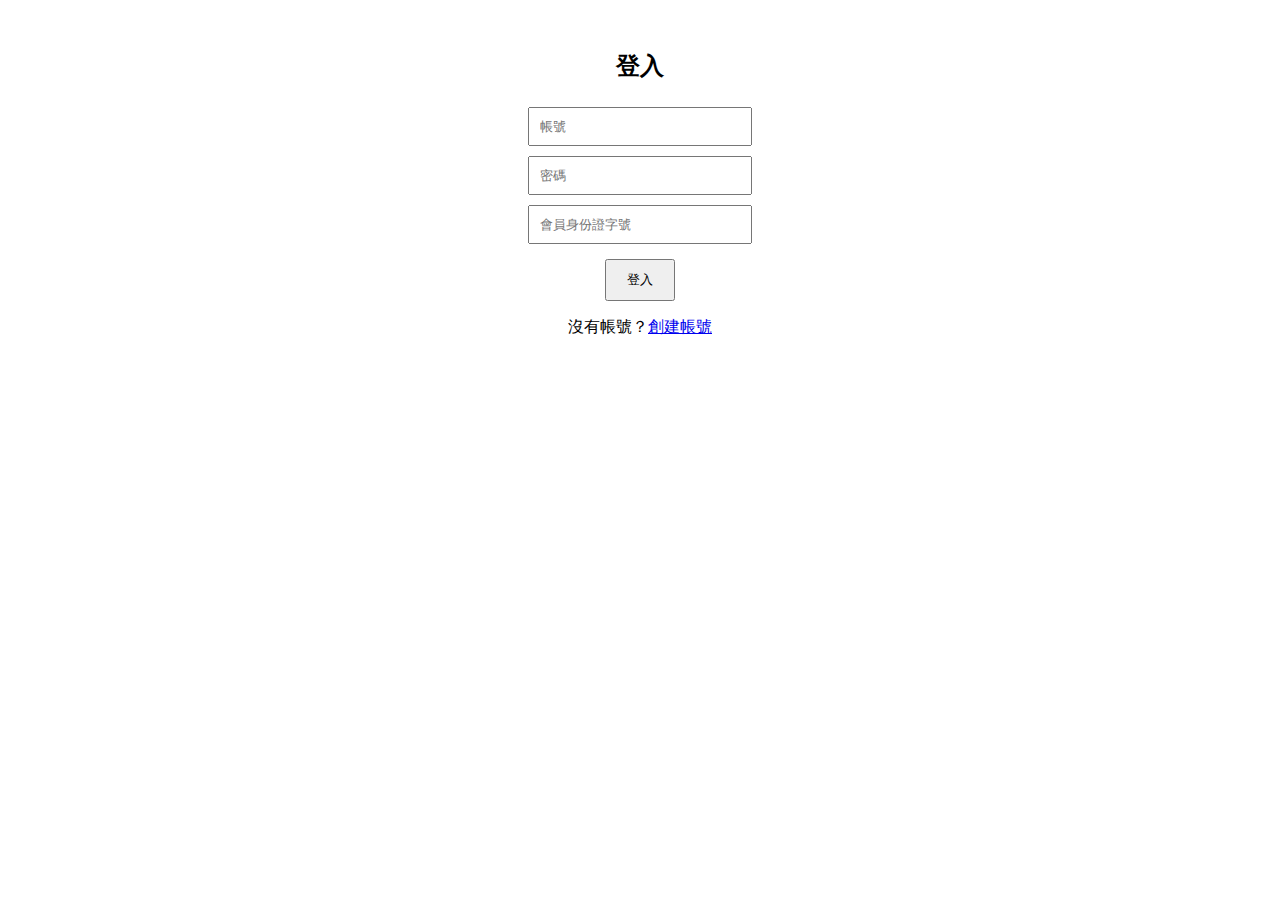
<file: customer/index.html>
<!DOCTYPE html>
<html lang="en">
<head>
    <meta charset="UTF-8">
    <meta name="viewport" content="width=device-width, initial-scale=1.0">
    <title>帳號登入與創建</title>
    <style>
        body {
            font-family: Arial, sans-serif;
            text-align: center;
            margin-top: 50px;
        }
        .container {
            display: none;
        }
        .active {
            display: block;
        }
        input, label {
            margin: 5px;
            padding: 10px;
        }
        input[type="text"], input[type="password"], input[type="email"], input[type="number"] {
            width: 200px;
        }
        button {
            padding: 10px 20px;
            margin-top: 10px;
        }
    </style>
</head>
<body>
    <!-- 登入介面 -->
    <div id="login-container" class="container active">
        <h2>登入</h2>
        <input type="text" id="login-username" placeholder="帳號" required><br>
        <input type="password" id="login-password" placeholder="密碼" required><br>
        <input type="text" id="login-id" placeholder="會員身份證字號" required><br>
        <button onclick="login()">登入</button>
        <p>沒有帳號？<a href="#" onclick="showCreateAccount()">創建帳號</a></p>
    </div>

    <!-- 創建帳號介面 -->
    <div id="create-account-container" class="container">
        <h2>創建帳號</h2>
        <input type="text" id="create-username" placeholder="輸入帳號(必填)"  required><br>
        <input type="password" id="create-password" placeholder="輸入密碼(必填)" required><br>
        <input type="text" id="create-id" placeholder="會員身份證字號(必填)" pattern="[A-Z]{1}\\d{9}" required><br>
        <input type="text" id="create-name" placeholder="會員姓名(必填)" maxlength="12" required><br>
        <input type="text" id="create-phone" placeholder="電話(選填)" pattern="\\d{2}\\d{4}\\d{4}"><br>
        <input type="text" id="create-mobile" placeholder="手機號碼(選填)" pattern="\\d{4}\\d{3}\\d{3}"><br>
        <input type="email" id="create-email" placeholder="Email(必填)" required><br>
        <input type="text" id="create-address" placeholder="住址(選填)" maxlength="60"><br>
        <input type="number" id="create-age" placeholder="年齡(選填)" min="0" max="9999"><br>
        <div>
            <p>是否加入 Line(選填)：</p>
            <label><input type="radio" name="line-opt-in" value="是"> 是</label>
            <label><input type="radio" name="line-opt-in" value="不是"> 否</label>
        </div>
        <div>
            <p>上傳照片(選填)：</p>
            <input type="file" id="create-photo" accept="image/*">
        </div>
        <button onclick="createAccount()">創建</button>
        <p>已經有帳號？<a href="#" onclick="showLogin()">返回登入</a></p>
    </div>

    <script src="script.js"></script>
</body>
</html>
</file>
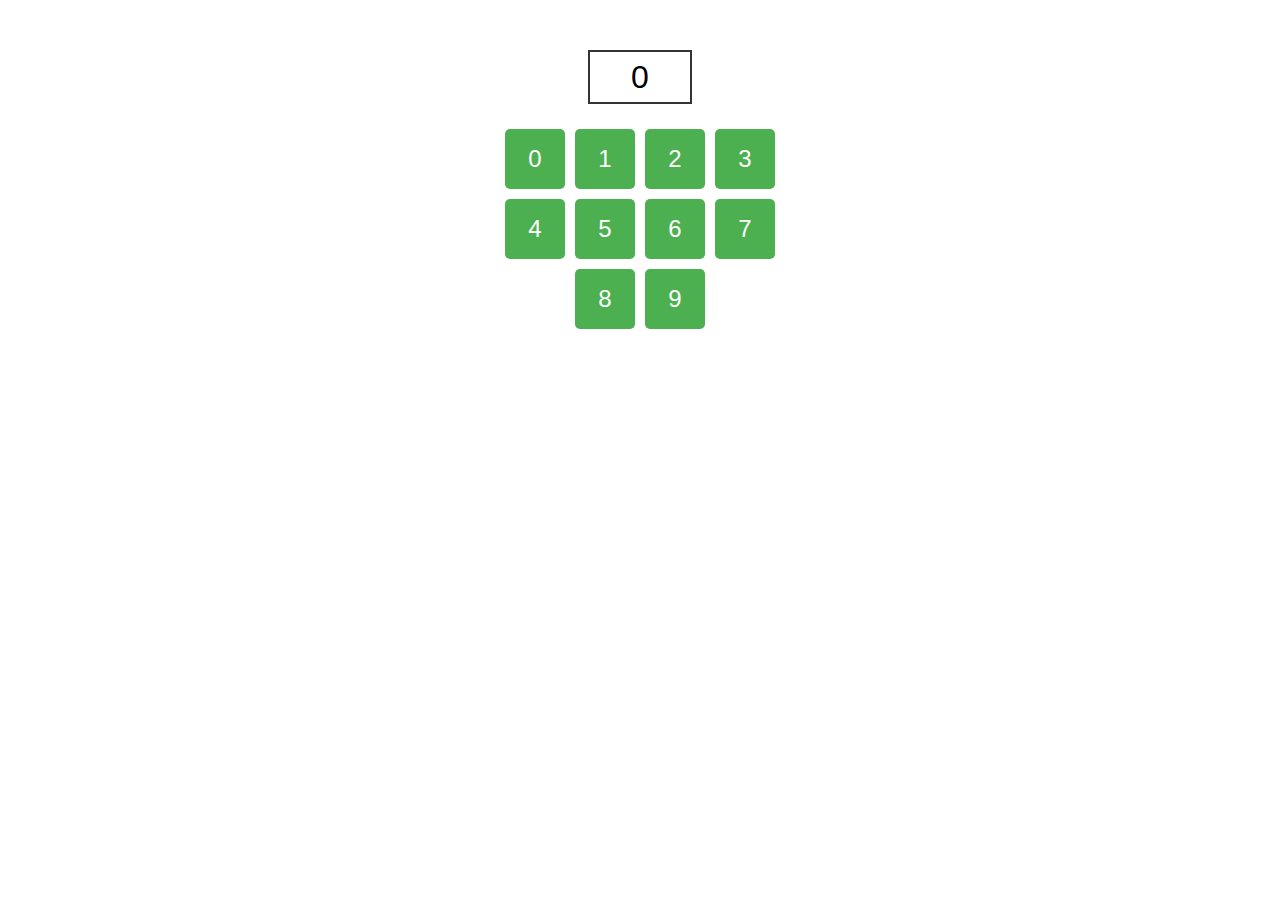
<file: extra.html>
<!DOCTYPE html>
<html lang="zh-Hant">
<head>
    <meta charset="UTF-8">
    <title>簡單互動體驗</title>
    <style>
        body {
            font-family: Arial, sans-serif;
            text-align: center;
            margin-top: 50px;
        }
        #display {
            font-size: 2em;
            margin-bottom: 20px;
            height: 50px;
            line-height: 50px;
            border: 2px solid #333;
            display: inline-block;
            width: 100px;
        }
        .button-container {
            display: flex;
            flex-wrap: wrap;
            justify-content: center;
            max-width: 300px;
            margin: 0 auto;
        }
        .number-button {
            width: 60px;
            height: 60px;
            margin: 5px;
            font-size: 1.5em;
            cursor: pointer;
            border: none;
            background-color: #4CAF50;
            color: white;
            border-radius: 5px;
            transition: background-color 0.3s;
        }
        .number-button:hover {
            background-color: #45a049;
        }
    </style>
</head>
<body>

    <div id="display">0</div>

    <div class="button-container">
        <!-- 生成0~9的按鍵 -->
        <button class="number-button">0</button>
        <button class="number-button">1</button>
        <button class="number-button">2</button>
        <button class="number-button">3</button>
        <button class="number-button">4</button>
        <button class="number-button">5</button>
        <button class="number-button">6</button>
        <button class="number-button">7</button>
        <button class="number-button">8</button>
        <button class="number-button">9</button>
    </div>

    <script>
        // 獲取所有按鍵
        const buttons = document.querySelectorAll('.number-button');
        const display = document.getElementById('display');

        buttons.forEach(button => {
            button.addEventListener('click', () => {
                // 取得按鍵的數值
                let number = parseInt(button.textContent);
                // 計算加1後的值
                let result = number + 1;
                // 顯示結果
                display.textContent = result;
            });
        });
    </script>

</body>
</html>
</file>
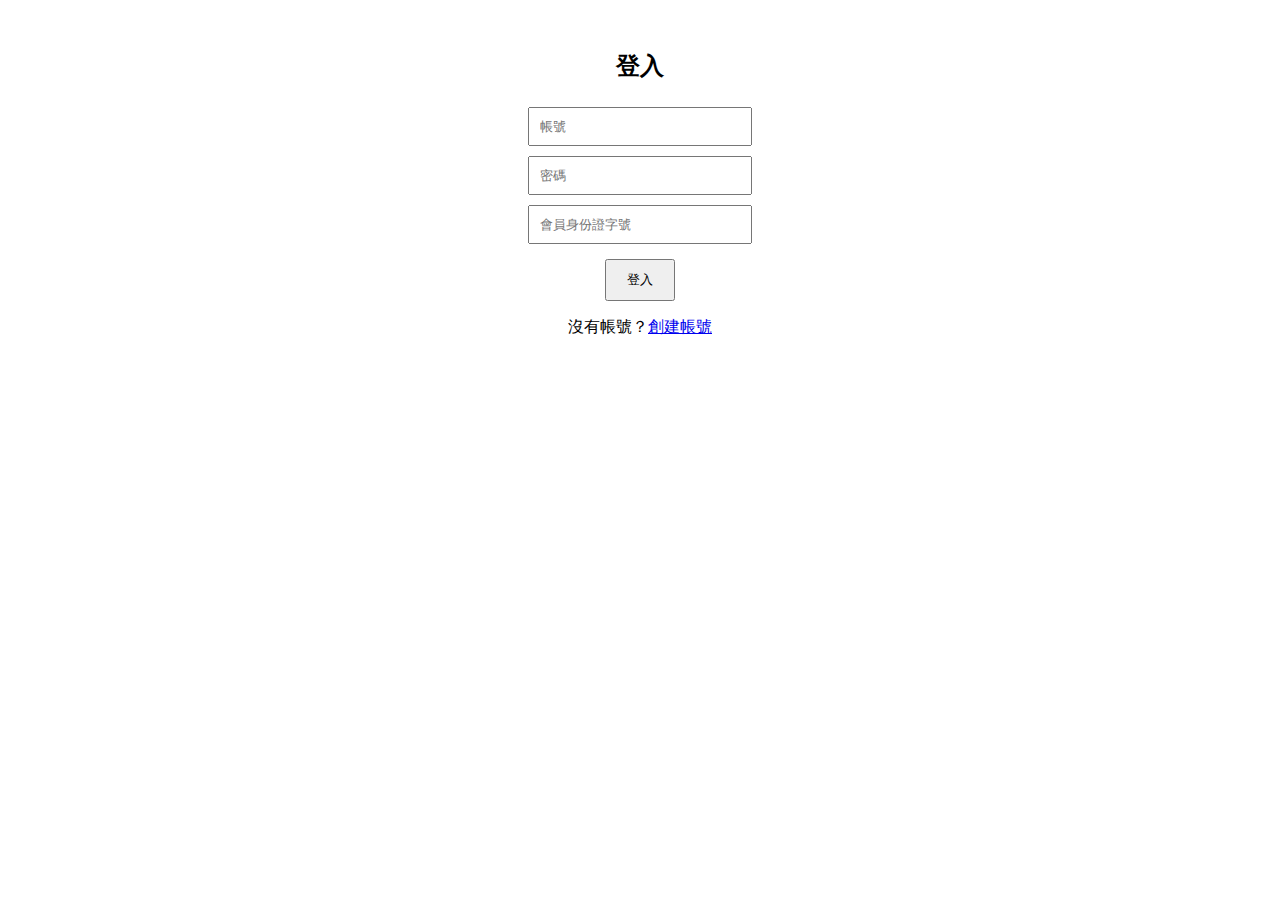
<file: test.html>
<!DOCTYPE html>
<html lang="en">
<head>
    <meta charset="UTF-8">
    <meta name="viewport" content="width=device-width, initial-scale=1.0">
    <title>帳號登入與創建</title>
    <style>
        body {
            font-family: Arial, sans-serif;
            text-align: center;
            margin-top: 50px;
        }
        .container {
            display: none;
        }
        .active {
            display: block;
        }
        input, label {
            margin: 5px;
            padding: 10px;
        }
        input[type="text"], input[type="password"], input[type="email"], input[type="number"] {
            width: 200px;
        }
        button {
            padding: 10px 20px;
            margin-top: 10px;
        }
    </style>
</head>
<body>
    <!-- 登入介面 -->
    <div id="login-container" class="container active">
        <h2>登入</h2>
        <input type="text" id="login-username" placeholder="帳號"><br>
        <input type="password" id="login-password" placeholder="密碼"><br>
        <input type="text" id="login-id" placeholder="會員身份證字號"><br>
        <button onclick="login()">登入</button>
        <p>沒有帳號？<a href="#" onclick="showCreateAccount()">創建帳號</a></p>
    </div>

    <!-- 創建帳號介面 -->
    <div id="create-account-container" class="container">
        <h2>創建帳號</h2>
        <input type="text" id="create-username" placeholder="輸入帳號(必填)"><br>
        <input type="password" id="create-password" placeholder="輸入密碼(必填)"><br>
        <input type="text" id="create-id" placeholder="會員身份證字號(必填)" required><br>
        <input type="text" id="create-name" placeholder="會員姓名(必填)"><br>
        <input type="text" id="create-phone" placeholder="電話(選填)"><br>
        <input type="text" id="create-mobile" placeholder="手機號碼(選填)"><br>
        <input type="email" id="create-email" placeholder="Email(必填)"><br>
        <input type="text" id="create-address" placeholder="住址(選填)"><br>
        <input type="number" id="create-age" placeholder="年齡(選填)" min="0"><br>
        <div>
            <p>是否加入 Line(選填)：</p>
            <label><input type="radio" name="line-opt-in" value="yes"> 是</label>
            <label><input type="radio" name="line-opt-in" value="no"> 否</label>
        </div>
        <div>
            <p>上傳照片(選填)：</p>
            <input type="file" id="create-photo" accept="image/*">
        </div>
        <button onclick="createAccount()">創建</button>
        <p>已經有帳號？<a href="#" onclick="showLogin()">返回登入</a></p>
    </div>

    <script>
        // 切換顯示登入和創建帳號介面
        function showLogin() {
            document.getElementById('login-container').classList.add('active');
            document.getElementById('create-account-container').classList.remove('active');
        }

        function showCreateAccount() {
            document.getElementById('create-account-container').classList.add('active');
            document.getElementById('login-container').classList.remove('active');
        }

        // 創建帳號功能
        let accounts = {}; // 模擬帳號資料庫
        function createAccount() {
            const username = document.getElementById('create-username').value.trim();
            const password = document.getElementById('create-password').value.trim();
            const id = document.getElementById('create-id').value.trim();
            const name = document.getElementById('create-name').value.trim();
            const email = document.getElementById('create-email').value.trim();

            // 檢查必填欄位
            if (!username || !password || !id || !name || !email) {
                alert('帳號、密碼、身份證字號、姓名和 Email 為必填欄位');
                return;
            }

            // 檢查身份證字號格式
            const idRegex = /^[A-Z][0-9]{9}$/; // 第一位為大寫英文字母，後九位為數字
            if (!idRegex.test(id)) {
                alert('身份證字號格式不正確，第一位必須是大寫英文字母，後九位為數字');
                return;
            }

            if (accounts[username]) {
                alert('帳號已存在');
                return;
            }

            // 檢查是否選擇照片（選填時可省略此檢查）
            const photo = document.getElementById('create-photo').files[0];
            const reader = new FileReader();

            reader.onload = function () {
                // 儲存帳號資料
                accounts[username] = {
                    password,
                    id,
                    name,
                    email,
                    phone: document.getElementById('create-phone').value.trim(),
                    mobile: document.getElementById('create-mobile').value.trim(),
                    address: document.getElementById('create-address').value.trim(),
                    age: document.getElementById('create-age').value.trim(),
                    lineOptIn: document.querySelector('input[name="line-opt-in"]:checked')?.value || 'no', // 預設為 "否"
                    photo: reader.result || null, // 選填，可能為空
                };
                alert('帳號創建成功，請返回登入');
                showLogin();
            };

            if (photo) {
                reader.readAsDataURL(photo);
            } else {
                reader.onload(); // 無照片時直接執行儲存
            }
        }

        // 登入功能
        function login() {
            const username = document.getElementById('login-username').value.trim();
            const password = document.getElementById('login-password').value.trim();
            const id = document.getElementById('login-id').value.trim();

            if (checkCredentials(username, password, id)) {
                alert('登入成功');
            } else {
                alert('帳號、密碼或身份證字號錯誤');
            }
        }

        // 檢查帳號密碼與身份證字號
        function checkCredentials(username, password, id) {
            return (
                accounts[username] &&
                accounts[username].password === password &&
                accounts[username].id === id
            );
        }
    </script>
</body>
</html>
</file>
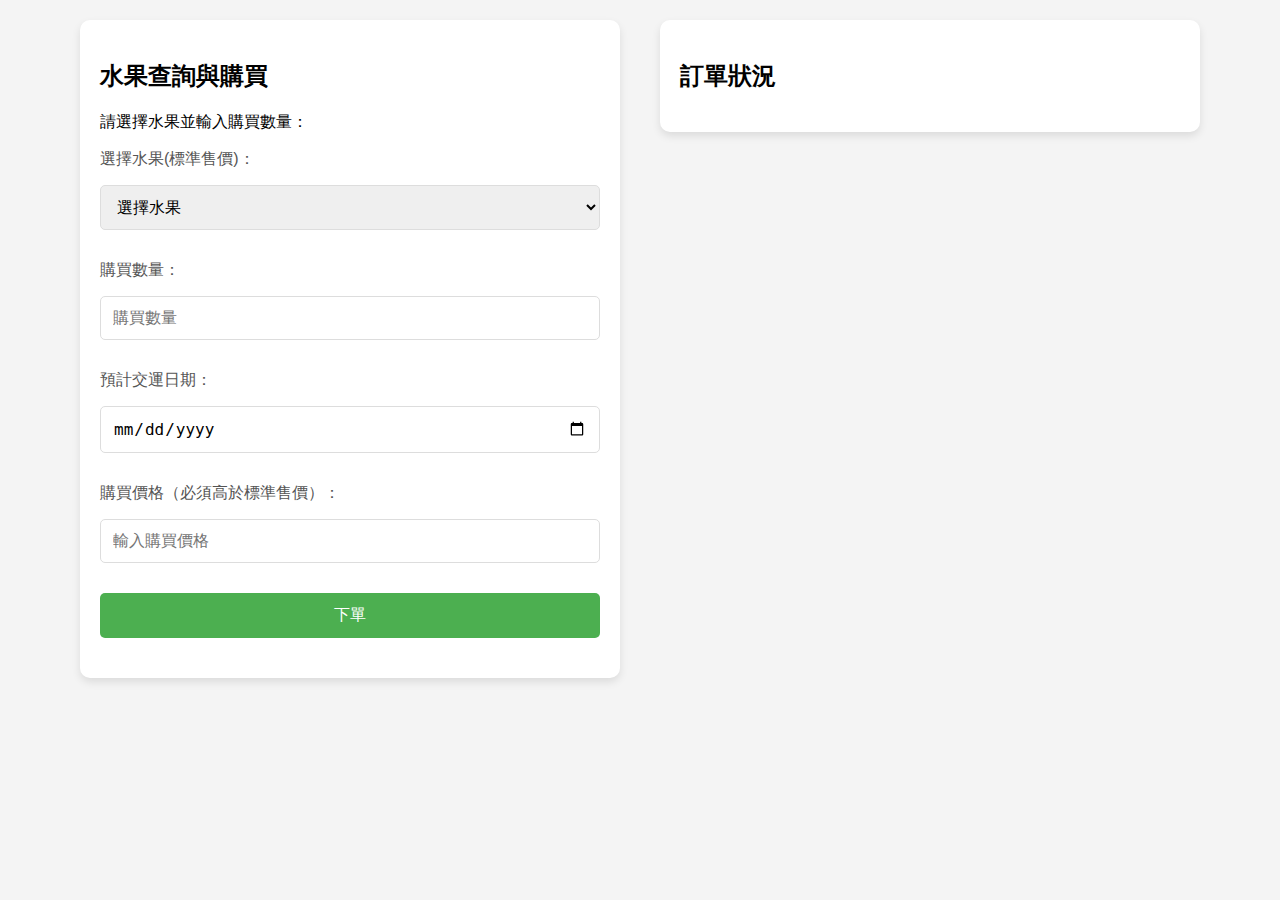
<file: customer/customer_private.html>
<!DOCTYPE html>
<html lang="en">
<head>
    <meta charset="UTF-8">
    <meta name="viewport" content="width=device-width, initial-scale=1.0">
    <title>水果查詢與購買</title>
    <style>
        body {
            font-family: Arial, sans-serif;
            background-color: #f4f4f4;
            margin: 0;
            padding: 0;
            display: flex;
            justify-content: center;
            align-items: flex-start;
            min-height: 100vh;
        }

        .container {
            background-color: #fff;
            padding: 20px;
            border-radius: 10px;
            box-shadow: 0 4px 8px rgba(0, 0, 0, 0.1);
            margin: 20px;
            width: 45%;
            max-width: 500px;
        }

        .form-group {
            display: flex;
            flex-direction: column;
            margin-bottom: 20px;
        }

        .form-group label {
            font-size: 16px;
            margin-bottom: 5px;
            color: #555;
        }

        input, select {
            padding: 12px;
            margin: 10px 0;
            border: 1px solid #ddd;
            border-radius: 5px;
            font-size: 16px;
            width: 100%;
            box-sizing: border-box;
        }

        button {
            width: 100%;
            padding: 12px;
            background-color: #4CAF50;
            color: white;
            border: none;
            border-radius: 5px;
            font-size: 16px;
            cursor: pointer;
        }

        button:hover {
            background-color: #45a049;
        }

        .result {
            margin-top: 20px;
            text-align: center;
        }

        .order-status {
            background-color: #fff;
            padding: 20px;
            border-radius: 10px;
            box-shadow: 0 4px 8px rgba(0, 0, 0, 0.1);
            margin: 20px;
            width: 45%;
            max-width: 500px;
        }

        .order-list {
            margin-top: 10px;
            max-height: 300px;
            overflow-y: auto;
        }

        .order-list p {
            font-size: 16px;
            margin: 5px 0;
        }

        .delete-button {
            color: red;
            cursor: pointer;
            font-size: 14px;
        }

        .delete-button:hover {
            text-decoration: underline;
        }

        .order-status .total {
            font-weight: bold;
            font-size: 20px;
            margin-top: 20px;
        }
    </style>
</head>
<body>

    <div class="container">
        <h2>水果查詢與購買</h2>
        <p>請選擇水果並輸入購買數量：</p>

        <!-- 水果選擇與購買數量輸入框對齊 -->
        <div class="form-group">
            <label for="fruit-select">選擇水果(標準售價)：</label>
            <select id="fruit-select">
                <option value="">選擇水果</option>
            </select>
        </div>

        <div class="form-group">
            <label for="purchase-quantity">購買數量：</label>
            <input type="text" id="purchase-quantity" placeholder="購買數量" oninput="validateNumericInput(this)" maxlength="5">
        </div>

        <div class="form-group">
            <label for="delivery-date">預計交運日期：</label>
            <input type="date" id="delivery-date">
        </div>

        <div class="form-group">
            <label for="purchase-price">購買價格（必須高於標準售價）：</label>
            <input type="text" id="purchase-price" placeholder="輸入購買價格" oninput="validateNumericInput(this)" maxlength="7">
        </div>

        <div class="form-group">
            <button onclick="purchaseFruit()">下單</button>
        </div>  

        <div class="result" id="result"></div>
    </div>

    <div class="order-status">
        <h2>訂單狀況</h2>
        <!-- <p>總金額：<span id="total-amount" class="total">0</span> 元</p> -->

        <div class="order-list" id="order-list"></div>
    </div>
<!-- 
    <script>
        
    </script> -->
    <script src="script.js"></script>
</body>
</html>
</file>
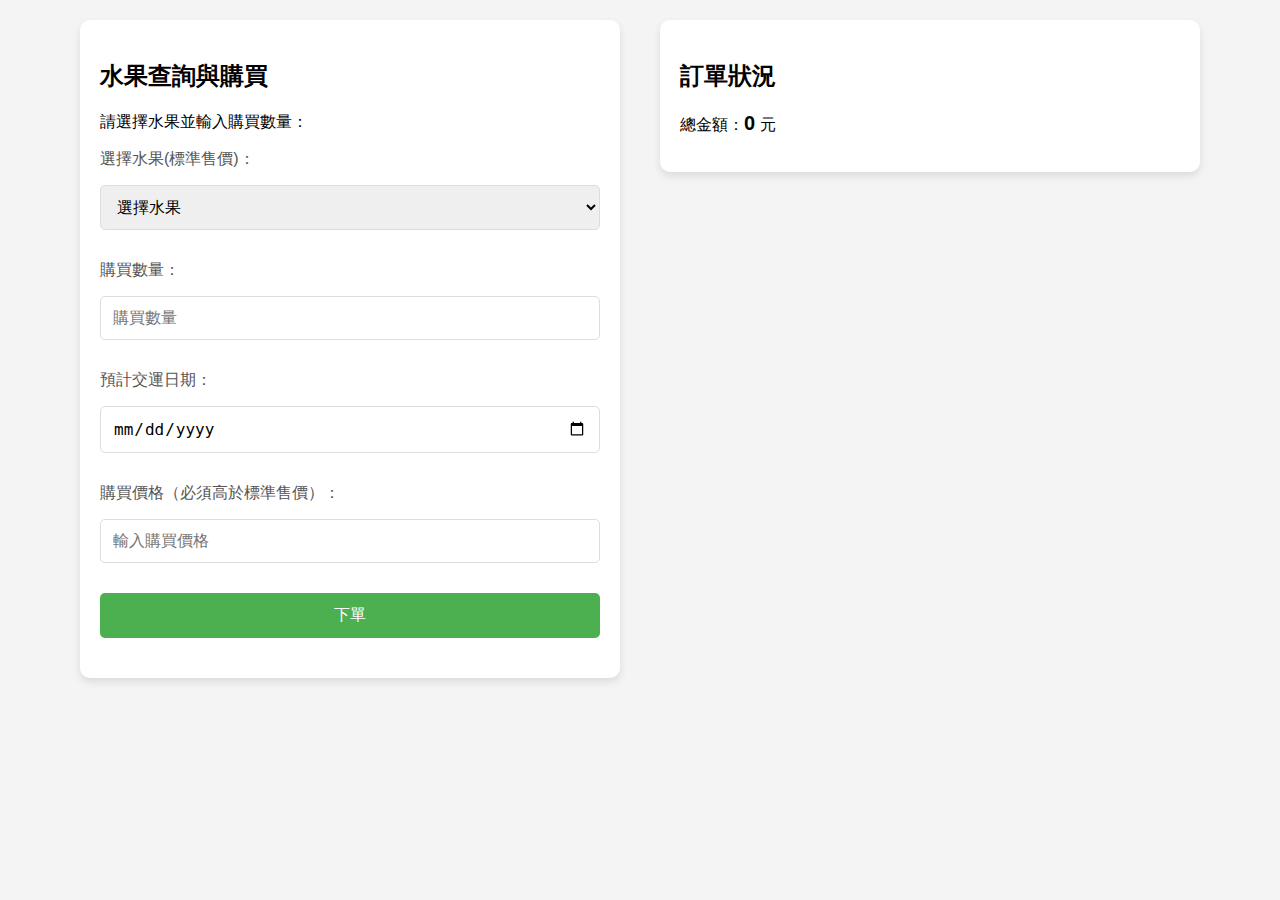
<file: customer/order_system.html>
<!DOCTYPE html>
<html lang="en">
<head>
    <meta charset="UTF-8">
    <meta name="viewport" content="width=device-width, initial-scale=1.0">
    <title>水果查詢與購買</title>
    <style>
        body {
            font-family: Arial, sans-serif;
            background-color: #f4f4f4;
            margin: 0;
            padding: 0;
            display: flex;
            justify-content: center;
            align-items: flex-start;
            min-height: 100vh;
        }

        .container {
            background-color: #fff;
            padding: 20px;
            border-radius: 10px;
            box-shadow: 0 4px 8px rgba(0, 0, 0, 0.1);
            margin: 20px;
            width: 45%;
            max-width: 500px;
        }

        .form-group {
            display: flex;
            flex-direction: column;
            margin-bottom: 20px;
        }

        .form-group label {
            font-size: 16px;
            margin-bottom: 5px;
            color: #555;
        }

        input, select {
            padding: 12px;
            margin: 10px 0;
            border: 1px solid #ddd;
            border-radius: 5px;
            font-size: 16px;
            width: 100%;
            box-sizing: border-box;
        }

        button {
            width: 100%;
            padding: 12px;
            background-color: #4CAF50;
            color: white;
            border: none;
            border-radius: 5px;
            font-size: 16px;
            cursor: pointer;
        }

        button:hover {
            background-color: #45a049;
        }

        .result {
            margin-top: 20px;
            text-align: center;
        }

        .order-status {
            background-color: #fff;
            padding: 20px;
            border-radius: 10px;
            box-shadow: 0 4px 8px rgba(0, 0, 0, 0.1);
            margin: 20px;
            width: 45%;
            max-width: 500px;
        }

        .order-list {
            margin-top: 10px;
            max-height: 300px;
            overflow-y: auto;
        }

        .order-list p {
            font-size: 16px;
            margin: 5px 0;
        }

        .delete-button {
            color: red;
            cursor: pointer;
            font-size: 14px;
        }

        .delete-button:hover {
            text-decoration: underline;
        }

        .order-status .total {
            font-weight: bold;
            font-size: 20px;
            margin-top: 20px;
        }
    </style>
</head>
<body>

    <div class="container">
        <h2>水果查詢與購買</h2>
        <p>請選擇水果並輸入購買數量：</p>

        <!-- 水果選擇與購買數量輸入框對齊 -->
        <div class="form-group">
            <label for="fruit-select">選擇水果(標準售價)：</label>
            <select id="fruit-select">
                <option value="">選擇水果</option>
            </select>
        </div>

        <div class="form-group">
            <label for="purchase-quantity">購買數量：</label>
            <input type="text" id="purchase-quantity" placeholder="購買數量" oninput="validateNumericInput(this)" maxlength="5">
        </div>

        <div class="form-group">
            <label for="delivery-date">預計交運日期：</label>
            <input type="date" id="delivery-date">
        </div>

        <div class="form-group">
            <label for="purchase-price">購買價格（必須高於標準售價）：</label>
            <input type="text" id="purchase-price" placeholder="輸入購買價格" oninput="validateNumericInput(this)" maxlength="7">
        </div>

        <div class="form-group">
            <button onclick="purchaseFruit()">下單</button>
        </div>  

        <div class="result" id="result"></div>
    </div>

    <div class="order-status">
        <h2>訂單狀況</h2>
        <p>總金額：<span id="total-amount" class="total">0</span> 元</p>

        <div class="order-list" id="order-list"></div>
    </div>
<!-- 
    <script>
        
    </script> -->
    <script src="script.js"></script>
</body>
</html>
</file>
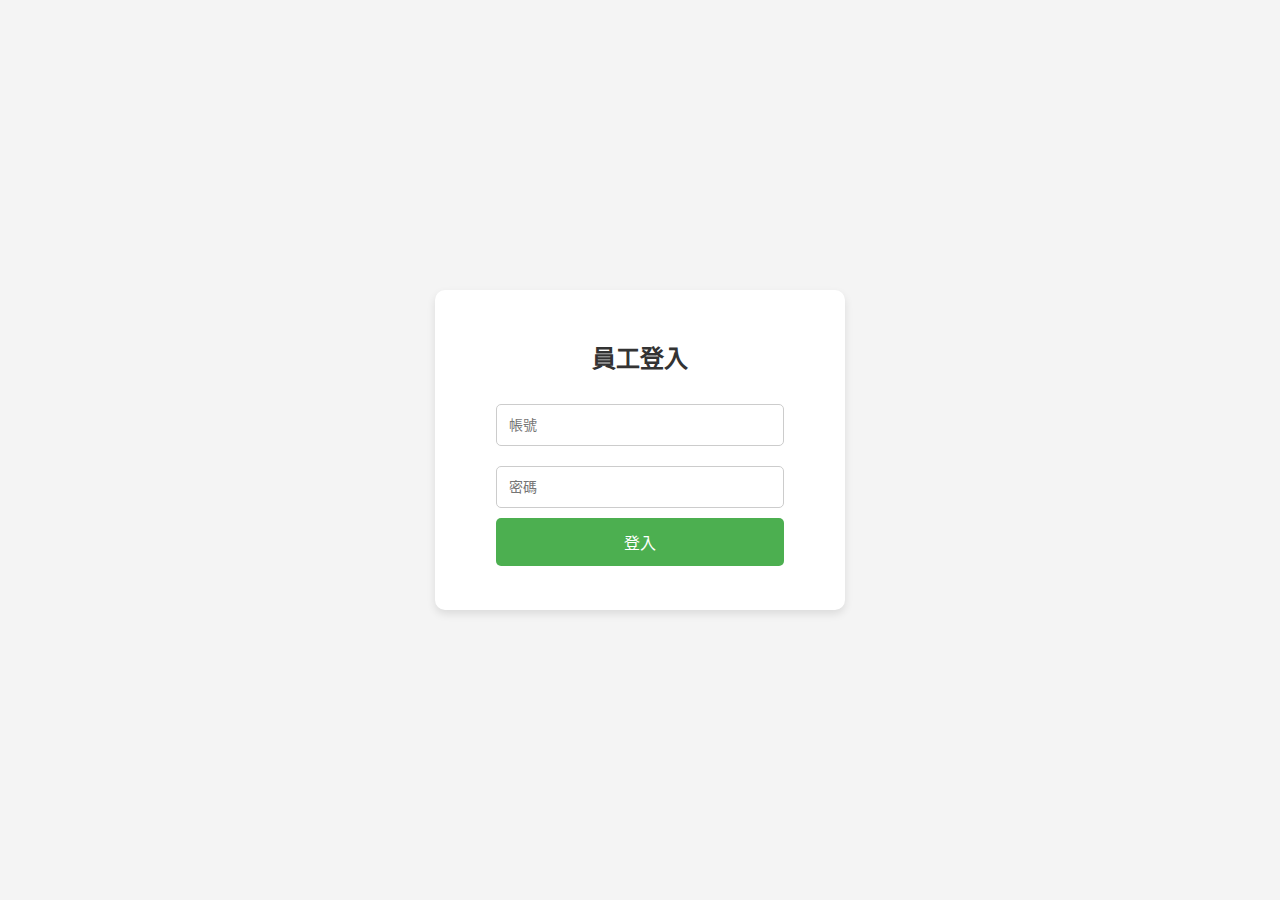
<file: employee/employee_login.html>
<!DOCTYPE html>
<html lang="zh-TW">
<head>
    <meta charset="UTF-8">
    <meta name="viewport" content="width=device-width, initial-scale=1.0">
    <title>員工登入</title>
    <style>
        body {
            font-family: Arial, sans-serif;
            background-color: #f4f4f4;
            display: flex;
            justify-content: center;
            align-items: center;
            height: 100vh;
            margin: 0;
        }
        .container {
            width: 100%;
            max-width: 350px;
            background-color: #fff;
            padding: 30px;
            border-radius: 10px;
            box-shadow: 0 4px 8px rgba(0, 0, 0, 0.1);
            text-align: center;
        }
        h2 {
            font-size: 24px;
            margin-bottom: 20px;
            color: #333;
        }
        input[type="text"], input[type="password"] {
            width: 75%;
            padding: 12px;
            margin: 10px 0;
            border-radius: 5px;
            border: 1px solid #ccc;
            font-size: 14px;
        }
        input[type="text"]:focus, input[type="password"]:focus {
            border-color: #4CAF50;
            outline: none;
        }
        button {
            padding: 12px 20px;
            background-color: #4CAF50;
            color: white;
            border: none;
            border-radius: 5px;
            cursor: pointer;
            font-size: 16px;
            width: 82.5%;
        }
        button:hover {
            background-color: #45a049;
        }
        .error {
            color: red;
            font-size: 14px;
            margin-top: 10px;
        }
        #loading {
            margin-top: 10px;
            font-size: 14px;
            color: #555;
        }
    </style>
</head>
<body>
    <div class="container">
        <h2>員工登入</h2>
        <form id="loginForm">
            <input type="text" id="username" placeholder="帳號" required><br>
            <input type="password" id="password" placeholder="密碼" required><br>
            <button type="submit">登入</button>
        </form>
        <p id="errorMessage" class="error"></p>
        <div id="loading" style="display: none;">登入中...</div>
    </div>

    <!-- <script>
    </script> -->
    <script src="script.js"></script>
</body>
</html>
</file>
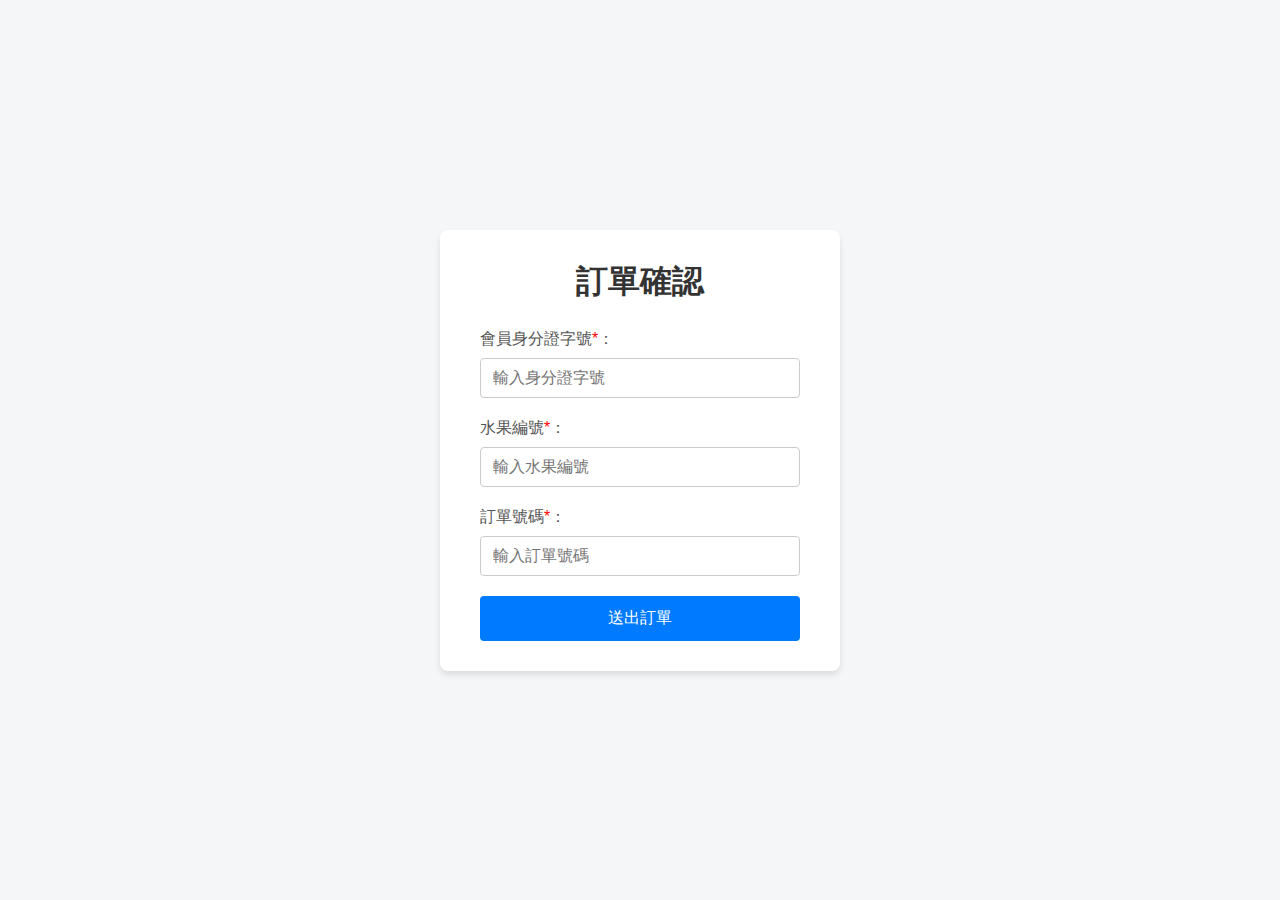
<file: employee/employee_private.html>
<!DOCTYPE html>
<html lang="zh-Hant">
<head>
    <meta charset="UTF-8">
    <meta name="viewport" content="width=device-width, initial-scale=1.0">
    <title>訂單確認</title>
    <style>
        /* Reset 一些基本樣式 */
        * {
            box-sizing: border-box;
            margin: 0;
            padding: 0;
        }

        body {
            font-family: 'Segoe UI', Tahoma, Geneva, Verdana, sans-serif;
            background-color: #f4f6f8;
            display: flex;
            justify-content: center;
            align-items: center;
            height: 100vh;
        }

        .container {
            background-color: #ffffff;
            padding: 30px 40px;
            border-radius: 8px;
            box-shadow: 0 4px 6px rgba(0, 0, 0, 0.1);
            width: 100%;
            max-width: 400px;
        }

        h1 {
            text-align: center;
            margin-bottom: 25px;
            color: #333333;
        }

        form {
            display: flex;
            flex-direction: column;
        }

        label {
            margin-bottom: 8px;
            color: #555555;
            font-weight: 500;
        }

        /* 統一 input 樣式，包括 type="text" 和 type="number" */
        input[type="text"], input[type="password"], input[type="number"] {
            padding: 10px 12px;
            margin-bottom: 20px;
            border: 1px solid #cccccc;
            border-radius: 4px;
            font-size: 16px;
            transition: border-color 0.3s;
            width: 100%;
        }

        input[type="text"]:focus, input[type="password"]:focus, input[type="number"]:focus {
            border-color: #007BFF;
            outline: none;
        }

        button {
            padding: 12px;
            background-color: #007BFF;
            color: #ffffff;
            border: none;
            border-radius: 4px;
            font-size: 16px;
            cursor: pointer;
            transition: background-color 0.3s;
        }

        button:hover {
            background-color: #0056b3;
        }

        .result {
            margin-top: 20px;
            padding: 12px;
            border-radius: 4px;
            display: none;
            font-weight: 500;
        }

        .result.success {
            background-color: #d4edda;
            color: #155724;
            display: block;
        }

        .result.error {
            background-color: #f8d7da;
            color: #721c24;
            display: block;
        }

        @media (max-width: 480px) {
            .container {
                padding: 20px;
            }

            h1 {
                font-size: 24px;
            }

            input[type="text"], input[type="password"], input[type="number"], button {
                font-size: 14px;
            }
        }
    </style>
</head>
<body>

<div class="container">
    <h1>訂單確認</h1>
    <form id="orderForm">
        <label for="member_id">會員身分證字號<span style="color:red;">*</span>：</label>
        <input type="text" id="member_id" placeholder="輸入身分證字號" pattern="[A-Z]{1}\d{9}" required>

        <label for="fruit_id">水果編號<span style="color:red;">*</span>：</label>
        <input type="text" id="fruit_id" placeholder="輸入水果編號" pattern="\d{2}-\d{3}-\d{3}-\d{2}" required>

        <label for="order_id">訂單號碼<span style="color:red;">*</span>：</label>
        <input type="number" id="order_id" placeholder="輸入訂單號碼" min="1" max="999999" required>

        <!-- 將 button 的 type 改為 button 並加入 onclick -->
        <button type="button" onclick="submitOrder()">送出訂單</button>
    </form>
    <div id="result" class="result"></div>
</div>

<!-- <script>

</script> -->
<script src="script.js"></script>

</body>
</html>
</file>
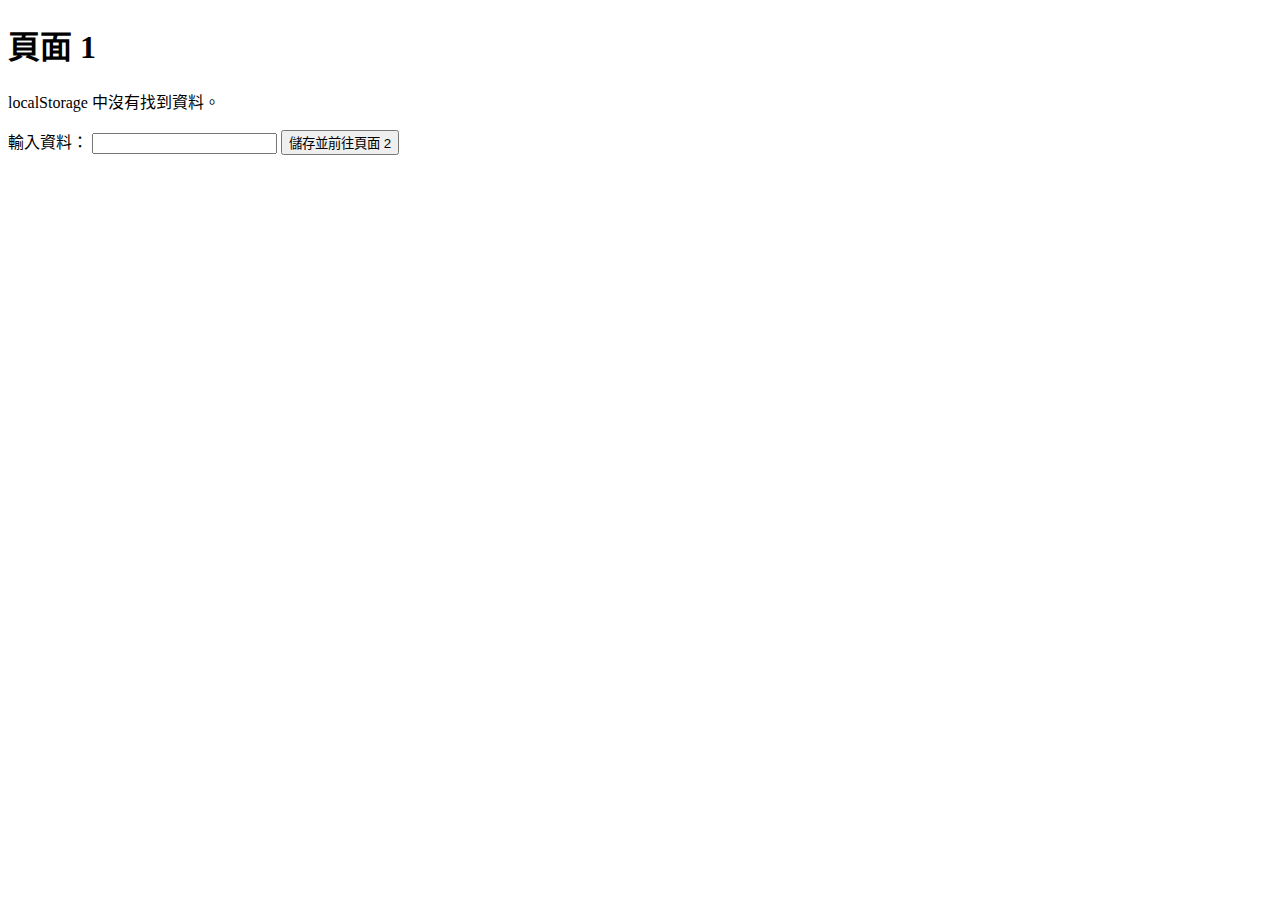
<file: test_localstorage/page1.html>
<!-- page1.html -->
<!DOCTYPE html>
<html lang="zh-TW">
<head>
  <meta charset="UTF-8">
  <title>頁面 1</title>
  <script>
    // 當頁面載入時，檢查 localStorage 中是否有存儲的資料並顯示
    window.onload = function() {
      const storedValue = localStorage.getItem('sharedData');
      const display = document.getElementById('display');
      if (storedValue) {
        display.innerText = `當前存儲的值: ${storedValue}`;
      } else {
        display.innerText = 'localStorage 中沒有找到資料。';
      }
    };

    // 儲存資料到 localStorage 並導航到 page2.html
    function saveDataAndNavigate() {
      const inputData = document.getElementById('inputData').value;
      if (inputData) {
        localStorage.setItem('sharedData', inputData);
        alert('資料已儲存！');
        window.location.href = 'page2.html';
      } else {
        alert('請輸入一些資料。');
      }
    }
  </script>
</head>
<body>
  <h1>頁面 1</h1>
  <p id="display">正在載入資料...</p>
  
  <form onsubmit="event.preventDefault(); saveDataAndNavigate();">
    <label for="inputData">輸入資料：</label>
    <input type="text" id="inputData" name="inputData" required />
    <button type="submit">儲存並前往頁面 2</button>
  </form>
</body>
</html>
</file>
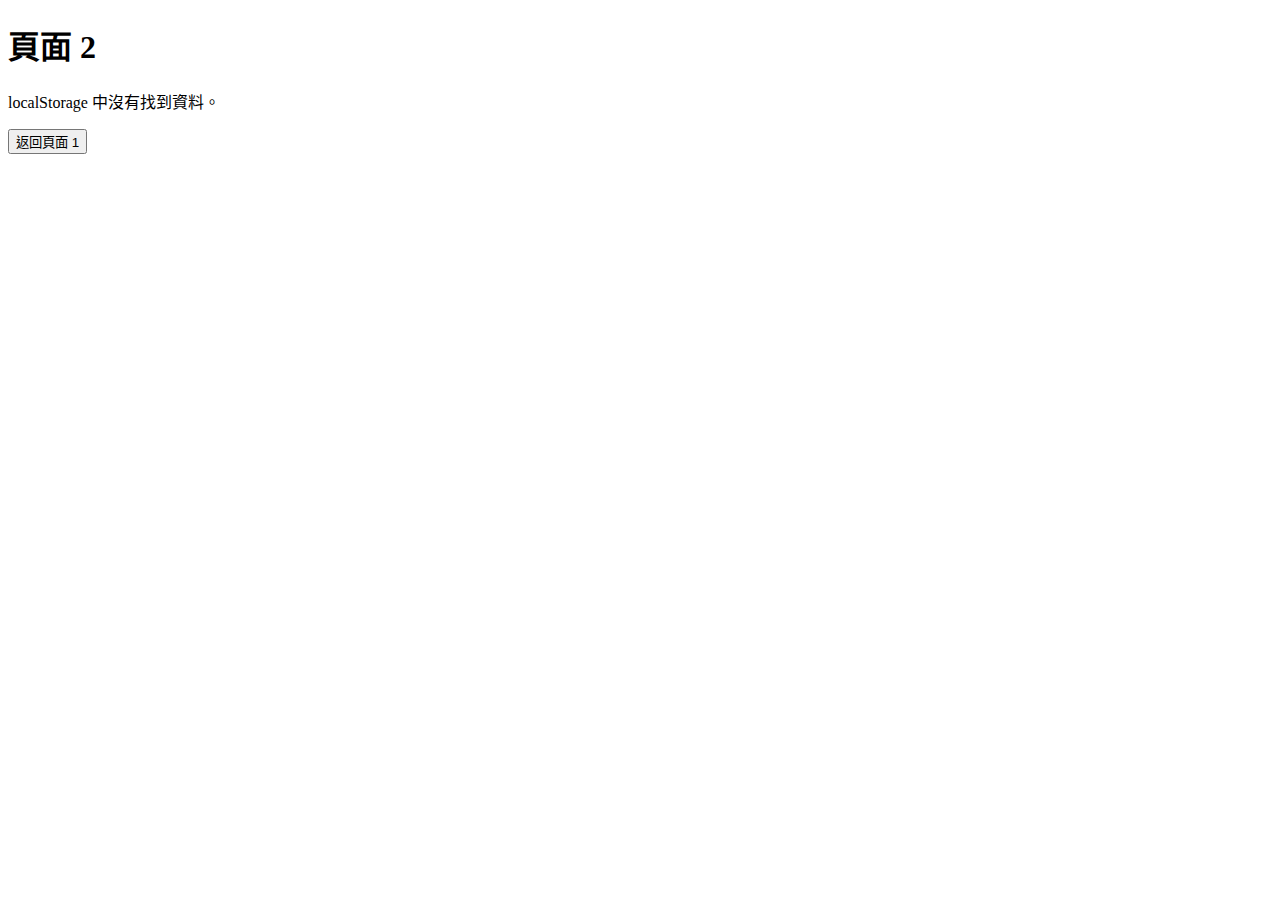
<file: test_localstorage/page2.html>
<!-- page2.html -->
<!DOCTYPE html>
<html lang="zh-TW">
<head>
  <meta charset="UTF-8">
  <title>頁面 2</title>
  <script>
    // 當頁面載入時，從 localStorage 讀取資料並顯示
    window.onload = function() {
      const storedValue = localStorage.getItem('sharedData');
      const display = document.getElementById('display');
      if (storedValue) {
        display.innerText = `從 localStorage 讀取的值: ${storedValue}`;
      } else {
        display.innerText = 'localStorage 中沒有找到資料。';
      }
    };

    // 導航回 page1.html
    function navigateToPage1() {
      window.location.href = 'page1.html';
    }
  </script>
</head>
<body>
  <h1>頁面 2</h1>
  <p id="display">正在載入資料...</p>
  <button onclick="navigateToPage1()">返回頁面 1</button>
</body>
</html>
</file>
